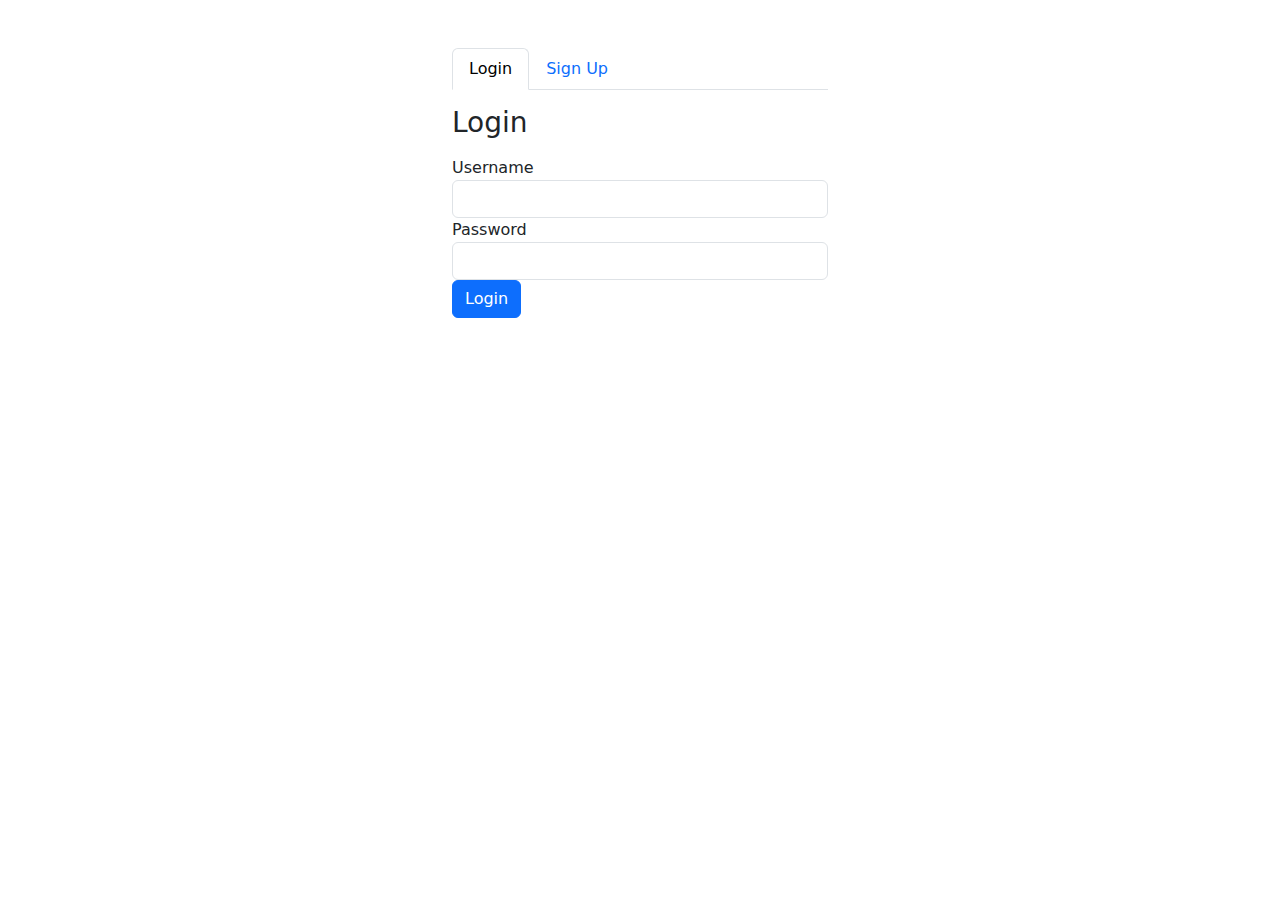
<file: pages/user/login/index.html>
<!DOCTYPE html>
<html lang="en">
<head>
    <meta charset="UTF-8">
    <meta name="viewport" content="width=device-width, initial-scale=1.0">
    <title>Login and Signup Page</title>
    <link href="../../../css/bootstrap.min.css" rel="stylesheet">
    <link rel="icon" type="image/x-icon" href="../../../image/logo.jpg">

    <style>
        .container {
            max-width: 400px;
        }
    </style>
</head>
<body>
<div class="container mt-5">
    <ul class="nav nav-tabs">
        <li class="nav-item">
            <a class="nav-link active" data-toggle="tab" id="loginTab">Login</a>
        </li>
        <li class="nav-item">
            <a class="nav-link " data-toggle="tab" id="signupTab">Sign Up</a>
        </li>
    </ul>
    <div class="tab-content">
        <div id="login" class="tab-pane fade show active">
            <h3 class="mt-3 mb-3">Login</h3>
            <form>
                <div class="form-group">
                    <label for="loginUsername">Username</label>
                    <input type="text" class="form-control" id="loginUsername" required>
                </div>
                <div class="form-group">
                    <label for="loginPassword">Password</label>
                    <input type="password" class="form-control" id="loginPassword" required>
                </div>
                <button id="btnLogin" type="submit" class="btn btn-primary">Login</button>
            </form>
        </div>
        <div id="signup" class="tab-pane fade">
            <h3 class="mt-3 mb-3">Sign Up</h3>
            <form>
                <div class="form-group">
                    <label for="signupFullName">FullName</label>
                    <input type="text" class="form-control " id="signupFullName" required>
                </div>
                <div class="form-group">
                    <label for="signupPhoneNumber">phoneNumber</label>
                    <input type="text" class="form-control" id="signupPhoneNumber" required>
                </div>
                <div class="form-group">
                    <label for="signupUsername">Username</label>
                    <input type="text" class="form-control" id="signupUsername" required>
                </div>
                <div class="form-group">
                    <label for="signupPassword">Password</label>
                    <input type="password" class="form-control" id="signupPassword" required>
                </div>
                 <div class="form-group">
                     <select class="form-control my-2" id="selectCity">
                         <option selected>choose city</option>
                     </select>
                 </div>
                <button id="btnSignup" type="submit" class="btn btn-primary" >Sign Up</button>
            </form>
        </div>
    </div>
</div>
<script src="../../../js/bootstrap.bundle.min.js"></script>
<script src="../../../js/login.js"></script>
</body>
</html>
</file>
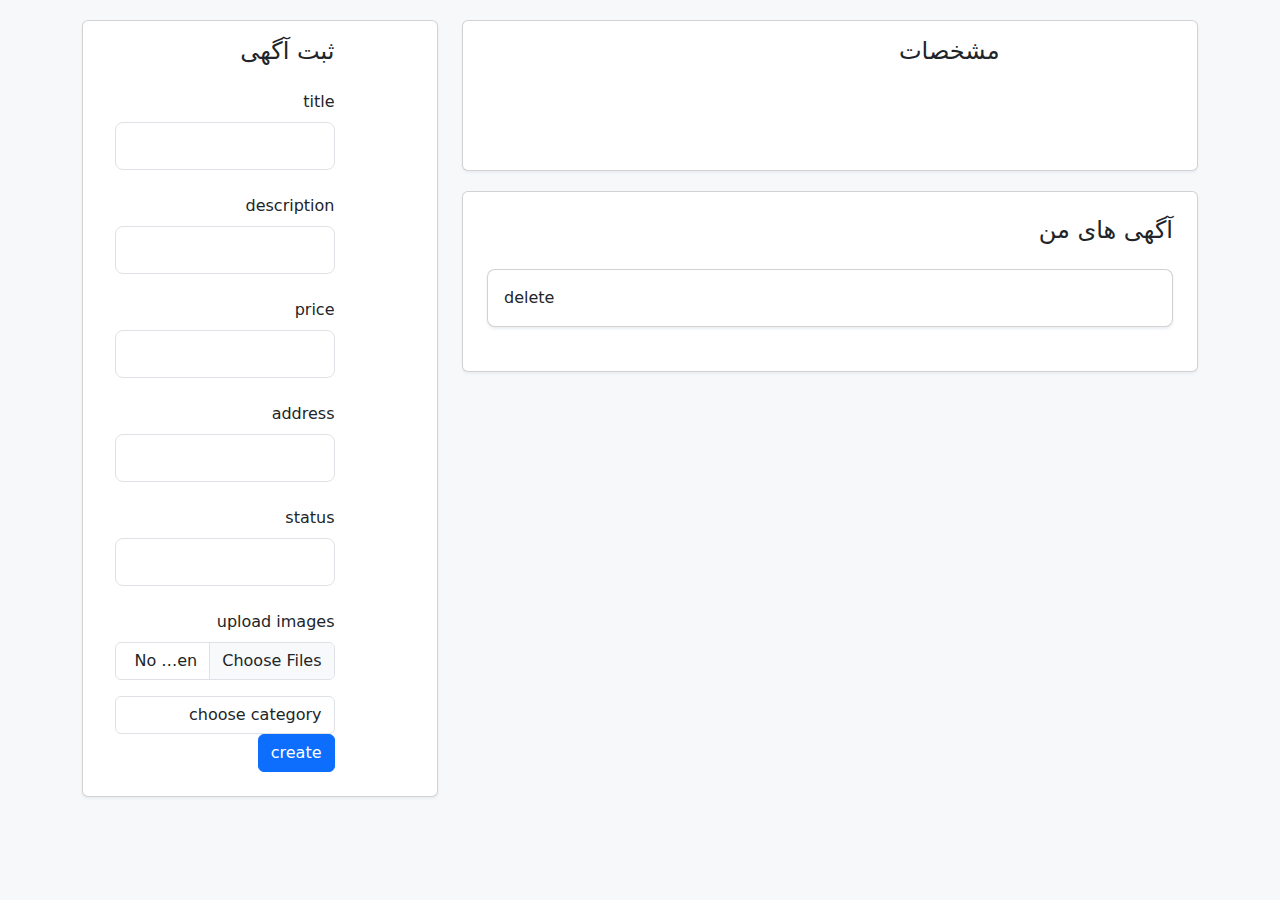
<file: pages/user/profile/index.html>
<!DOCTYPE html>
<html lang="en" dir="rtl">
<head>
    <meta charset="UTF-8">
    <title>profile</title>
    <link rel="stylesheet" href="../../../css/bootstrap.min.css">
    <link rel="stylesheet" href="../../../css/profile.css">
    <link rel="icon" type="image/x-icon" href="../../../image/logo.jpg">
</head>
<body>
<div class="container">
    <div class="row">
        <div class="col-xl-8">
            <div class="card">
                <div class="card-body pb-0">
                    <div class="row align-items-center">
                        <div class="col-md-3">
                            <div class="text-center border-end">
                                <h4 class="text-primary font-size-20 mt-3 mb-2" id="profileFullName"></h4>
                            </div>
                        </div><!-- end col -->
                        <div class="col-md-9">
                            <div class="ms-3">
                                <div>
                                    <h4 class="card-title mb-2">مشخصات</h4>
                                </div>
                                <div class="row my-4">
                                    <div class="col-md-12">
                                        <div>
                                            <p class="text-muted mb-2 fw-medium" id="profileUserName"><i
                                                    class="mdi mdi-email-outline me-2"></i>
                                            </p>
                                            <p class="text-muted fw-medium mb-0" id="profilePhoneNumber"><i
                                                    class="mdi mdi-phone-in-talk-outline me-2"></i>
                                            </p>
                                        </div>
                                    </div><!-- end col -->
                                </div><!-- end row -->
                            </div>
                        </div><!-- end col -->
                    </div><!-- end row -->
                </div><!-- end card body -->
            </div><!-- end card -->

            <div class="card">
                <div class="tab-content p-4">


                    <div class="tab-pane active show" id="tasks-tab" role="tabpanel">
                        <h4 class="card-title mb-4"> آگهی های من</h4>

                        <div class="row">
                            <div class="col-xl-12">
                                <div class="task-list-box" id="landing-task">
                                    <div id="task-item-1">
                                        <div class="card task-box rounded-3">
                                            <div class="card-body">
                                                <div class="row align-items-center">
                                                    <div class="col-xl-6 col-sm-5">

                                                    </div><!-- end col -->
                                                    <div class="col-xl-6 col-sm-7">
                                                        <div class="row align-items-center">
                                                            <div class="col-xl-5 col-md-6 col-sm-5">
                                                                <!-- end avatar group -->
                                                            </div><!-- end col -->
                                                            <div class="col-xl-7 col-md-6 col-sm-7">
                                                                <div class="d-flex flex-wrap gap-3 mt-3 mt-xl-0 justify-content-md-end">
                                                                    <div>
                                                                        delete
                                                                    </div>
                                                                </div>
                                                            </div><!-- end col -->
                                                        </div><!-- end row -->
                                                    </div><!-- end col -->
                                                </div><!-- end row -->
                                            </div><!-- end cardbody -->
                                        </div><!-- end card -->
                                    </div>
                                </div><!-- end -->
                            </div><!-- end col -->
                        </div><!-- end row -->
                    </div><!-- end tab pane -->
                </div>
            </div><!-- end card -->
        </div>
        <div class="col-xl-4">
            <div class="card">
                <div class="card-body pb-0">
                    <div class="row align-items-center">
                        <div class="col-md-3">
                            <div class="text-center border-end">
                                <h4 class="text-primary font-size-20 mt-3 mb-2" id="profileFullName"></h4>
                            </div>
                        </div><!-- end col -->
                        <div class="col-md-9">
                            <div class="ms-3">
                                <div>
                                    <h4 class="card-title mb-2">ثبت آگهی</h4>
                                </div>
                                <div class="row my-4">
                                    <div class="col-md-12">
                                        <div class="form-group">
                                            <div class="form-outline form-white mb-4">
                                                <label class="form-label" for="title">title</label>
                                                <input type="text" id="title" class="form-control form-control-lg"/>
                                            </div>
                                            <div class="form-outline form-white mb-4">
                                                <label class="form-label" for="description">description</label>
                                                <input type="text" id="description"
                                                       class="form-control form-control-lg"/>
                                            </div>
                                            <div  class="form-outline form-white mb-4">
                                                <label class="form-label" for="price">price</label>
                                                <input type="text" id="price" class="form-control form-control-lg"/>
                                            </div>
                                            <div  class="form-outline form-white mb-4">
                                                <label class="form-label" for="address">address</label>
                                                <input type="text" id="address" class="form-control form-control-lg"/>
                                            </div>
                                            <div  class="form-outline form-white mb-4">
                                                <label class="form-label" for="status">status</label>
                                                <input type="text" id="status" class="form-control form-control-lg"/>
                                            </div>
                                            <div class="mb-3">
                                                <label for="formFileMultiple" class="form-label">upload images</label>
                                                <input class="form-control" type="file" id="formFileMultiple" multiple>
                                            </div>
                                            <select id="categoryChoose" class="form-control">
                                                <option selected>choose category</option>
                                                <option value="1">سواری و وانت</option>
                                                <option value="2">سنگین</option>
                                                <option value="3">موتور سیکلت</option>
                                                <option value="4">قطعات یدکی</option>
                                                <option value="5">اجاره ای</option>
                                                <option value="6">موبایل</option>
                                                <option value="7">تبلت</option>
                                                <option value="8">رایانه رومیزی</option>
                                                <option value="9">لپ تاپ</option>
                                                <option value="10">ایرپاد</option>
                                                <option value="11"> لوازم جانبی</option>
                                                <option value="12">کنسول بازی</option>
                                                <option value="13">صوتی و تصویری</option>
                                                <option value="14">لوازم خانگی برقی</option>
                                                <option value="15">ظروف و لوازم آشپزخانه</option>
                                                <option value="16">خوردنی و آشامیدنی</option>
                                                <option value="17">خیاطی و بافتنی</option>
                                                <option value="18">مبلمان و صنایع چوت</option>
                                                <option value="19">نور و روشنایی</option>
                                                <option value="20">فرش و موکت</option>
                                                <option value="21">تشک و روتختی</option>
                                                <option value="22">دکور و تزئینی</option>
                                                <option value="23">سرمایشی و گرمایشی</option>
                                                <option value="24">شستشو و نظافت</option>
                                                <option value="25">موتور و ماشین</option>
                                            </select>
                                            <button type="button" class="btn btn-primary" id="create">create</button>

                                        </div>
                                    </div>
                                </div><!-- end col -->
                            </div><!-- end row -->
                        </div>
                    </div><!-- end col -->
                </div><!-- end row -->
            </div><!-- end card body -->
        </div><!-- end card --></div>

</div>
</div>

<script src="../../../js/bootstrap.bundle.min.js"></script>
<script src="../../../js/profile.js"></script>
</body>
</html>
</file>
<file: css/profile.css>
body{
    margin-top:20px;
    background:#f7f8fa
}

.avatar-xxl {
    height: 7rem;
    width: 7rem;
}

.card {
    margin-bottom: 20px;
    -webkit-box-shadow: 0 2px 3px #eaedf2;
    box-shadow: 0 2px 3px #eaedf2;
}

.pb-0 {
    padding-bottom: 0!important;
}

.font-size-16 {
    font-size: 16px!important;
}
.avatar-title {
    -webkit-box-align: center;
    -ms-flex-align: center;
    align-items: center;
    background-color: #038edc;
    color: #fff;
    display: -webkit-box;
    display: -ms-flexbox;
    display: flex;
    font-weight: 500;
    height: 100%;
    -webkit-box-pack: center;
    -ms-flex-pack: center;
    justify-content: center;
    width: 100%;
}

.bg-soft-primary {
    background-color: rgba(3,142,220,.15)!important;
}
.rounded-circle {
    border-radius: 50%!important;
}

.nav-tabs-custom .nav-item .nav-link.active {
    color: #038edc;
}
.nav-tabs-custom .nav-item .nav-link {
    border: none;
}
.nav-tabs-custom .nav-item .nav-link.active {
    color: #038edc;
}

.avatar-group {
    display: -webkit-box;
    display: -ms-flexbox;
    display: flex;
    -ms-flex-wrap: wrap;
    flex-wrap: wrap;
    padding-left: 12px;
}

.border-end {
    border-right: 1px solid #eff0f2 !important;
}

.d-inline-block {
    display: inline-block!important;
}

.badge-soft-danger {
    color: #f34e4e;
    background-color: rgba(243,78,78,.1);
}

.badge-soft-warning {
    color: #f7cc53;
    background-color: rgba(247,204,83,.1);
}

.badge-soft-success {
    color: #51d28c;
    background-color: rgba(81,210,140,.1);
}

.avatar-group .avatar-group-item {
    margin-left: -14px;
    border: 2px solid #fff;
    border-radius: 50%;
    -webkit-transition: all .2s;
    transition: all .2s;
}

.avatar-sm {
    height: 2rem;
    width: 2rem;
}

.nav-tabs-custom .nav-item {
    position: relative;
    color: #343a40;
}

.nav-tabs-custom .nav-item .nav-link.active:after {
    -webkit-transform: scale(1);
    transform: scale(1);
}

.nav-tabs-custom .nav-item .nav-link::after {
    content: "";
    background: #038edc;
    height: 2px;
    position: absolute;
    width: 100%;
    left: 0;
    bottom: -2px;
    -webkit-transition: all 250ms ease 0s;
    transition: all 250ms ease 0s;
    -webkit-transform: scale(0);
    transform: scale(0);
}

.badge-soft-secondary {
    color: #74788d;
    background-color: rgba(116,120,141,.1);
}

.badge-soft-secondary {
    color: #74788d;
}

.work-activity {
    position: relative;
    color: #74788d;
    padding-left: 5.5rem
}

.work-activity::before {
    content: "";
    position: absolute;
    height: 100%;
    top: 0;
    left: 66px;
    border-left: 1px solid rgba(3,142,220,.25)
}

.work-activity .work-item {
    position: relative;
    border-bottom: 2px dashed #eff0f2;
    margin-bottom: 14px
}

.work-activity .work-item:last-of-type {
    padding-bottom: 0;
    margin-bottom: 0;
    border: none
}

.work-activity .work-item::after,.work-activity .work-item::before {
    position: absolute;
    display: block
}

.work-activity .work-item::before {
    content: attr(data-date);
    left: -157px;
    top: -3px;
    text-align: right;
    font-weight: 500;
    color: #74788d;
    font-size: 12px;
    min-width: 120px
}

.work-activity .work-item::after {
    content: "";
    width: 10px;
    height: 10px;
    border-radius: 50%;
    left: -26px;
    top: 3px;
    background-color: #fff;
    border: 2px solid #038edc
}
</file>
